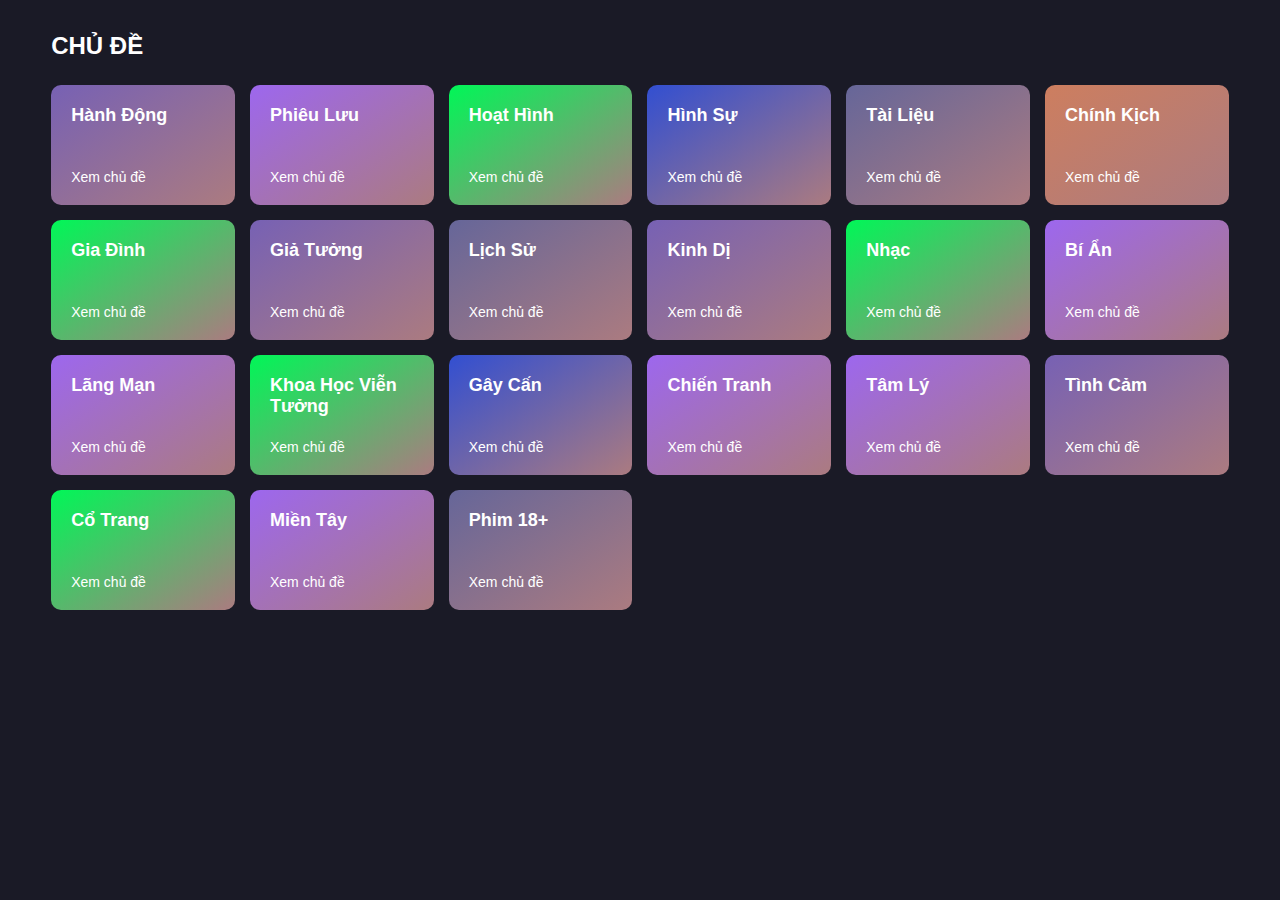
<file: pages/chu-de.html>
<!DOCTYPE html>
<html lang="en">
<head>
    <meta charset="UTF-8">
    <meta name="viewport" content="width=device-width, initial-scale=1.0">
    <title>Document</title>
    <link rel="stylesheet" href="/styles/styles.css">
    <link rel="stylesheet" href="/styles/chu-de.css">
</head>
<body>
    
    <section class="interest-section">
        <h2>CHỦ ĐỀ </h2>
        <div class="category-grid">
                 
        </div>
    </section>
    
</body>
<script src="/main/chu-de.js"></script>
</html>
</file>
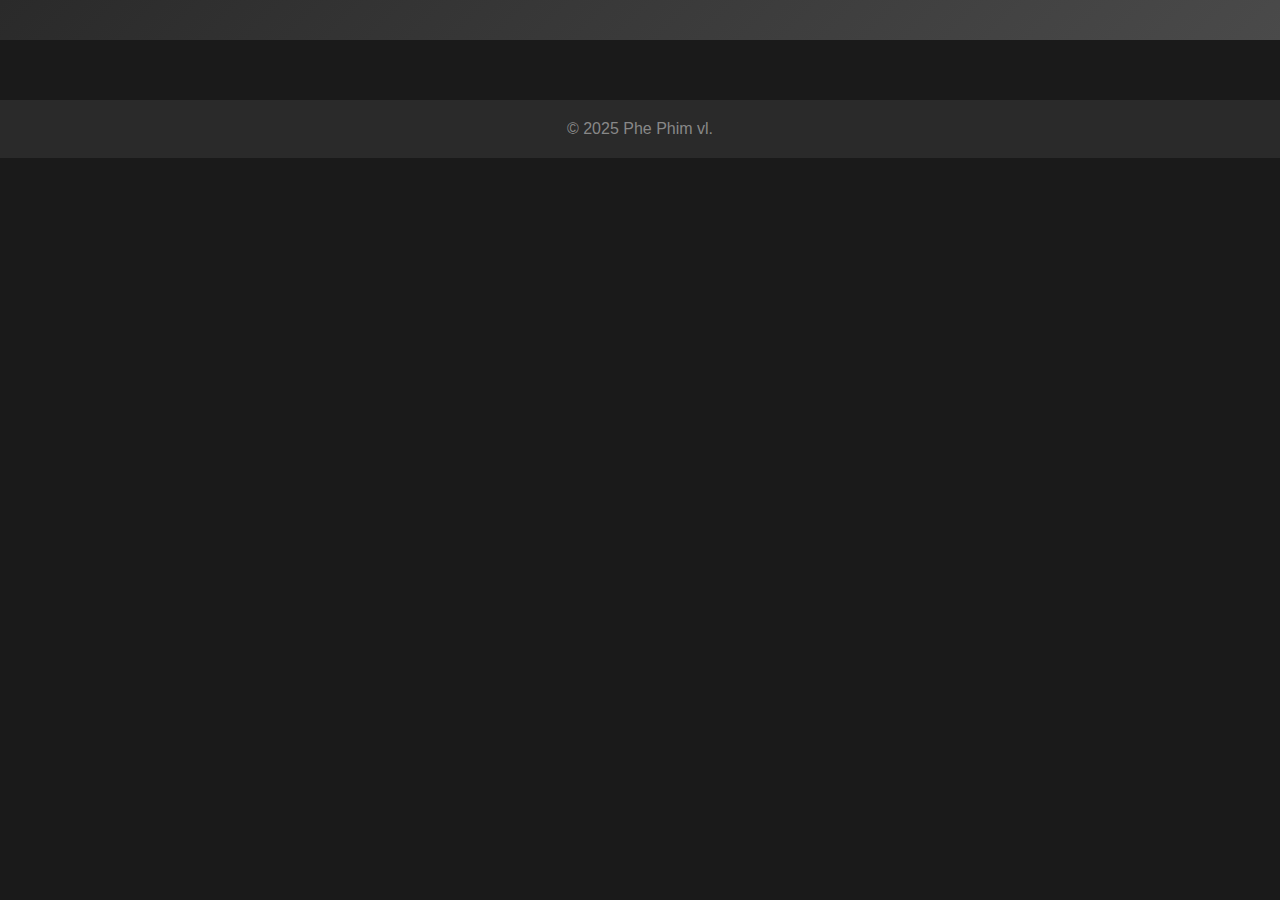
<file: pages/danh-sach.html>
<!DOCTYPE html>
<html lang="en">
<head>
    <meta charset="UTF-8">
    <meta name="viewport" content="width=device-width, initial-scale=1.0">
    <title>Movie List Page</title>
    <link rel="stylesheet" href="/styles/danhsach.css">
    <link rel="stylesheet" href="https://cdnjs.cloudflare.com/ajax/libs/font-awesome/6.0.0-beta3/css/all.min.css">
</head>
<body>
    <!-- Header -->
    <header class="header">
    </header>

    <!-- Movie Grid -->
    <section class="movie-grid" id="move-list">  
        
        <!-- Add more movie cards as needed -->
    </section>

    <footer>
        <p>© 2025 Phe Phim vl.</p>
    </footer>

    <script src="/main/danhSach.js"></script>
</body>
</html>
</file>
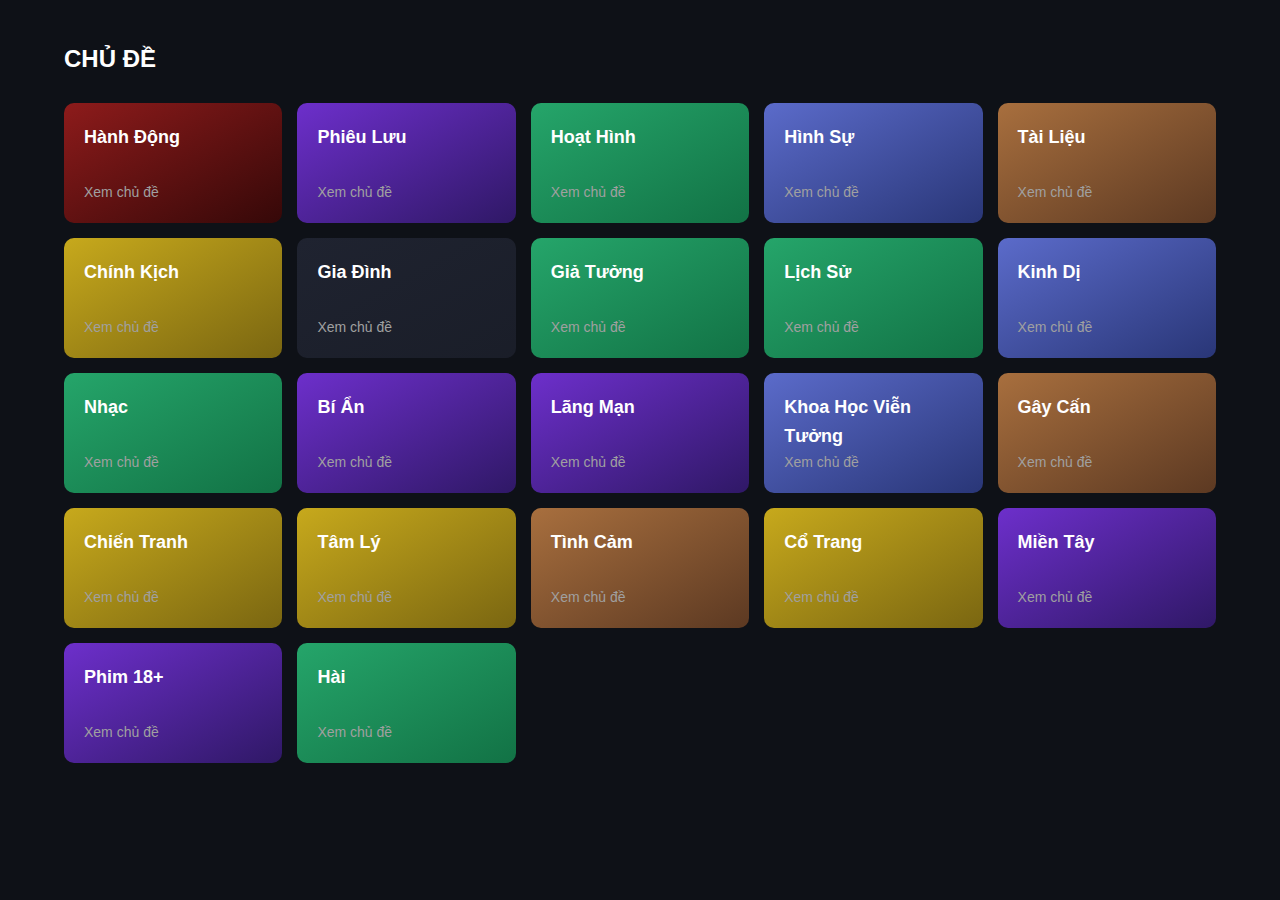
<file: webHuy/pages/chu-de.html>
<!DOCTYPE html>
<html lang="en">
<head>
    <meta charset="UTF-8">
    <meta name="viewport" content="width=device-width, initial-scale=1.0">
    <title>Document</title>
    <link rel="stylesheet" href="/webHuy/styles/styles.css">
</head>
<body>
    <section class="interest-section">
        <h2>CHỦ ĐỀ </h2>
        <div class="category-grid">
                 
        </div>
    </section>
    
</body>
<script src="/webHuy/main/chu-de.js"></script>
</html>
</file>
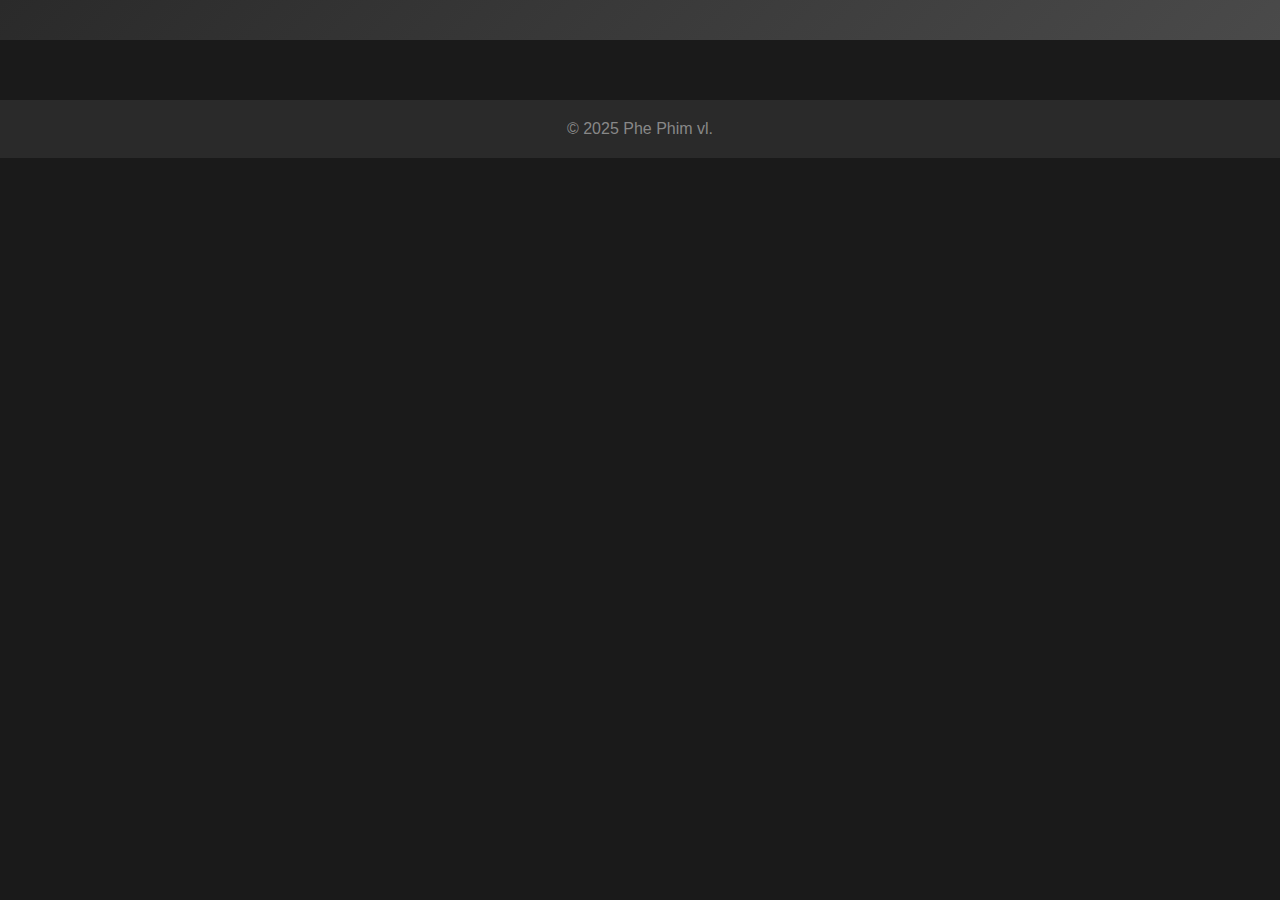
<file: webHuy/pages/danh-sach.html>
<!DOCTYPE html>
<html lang="en">
<head>
    <meta charset="UTF-8">
    <meta name="viewport" content="width=device-width, initial-scale=1.0">
    <title>Movie List Page</title>
    <link rel="stylesheet" href="/webHuy/styles/danhsach.css">
    <link rel="stylesheet" href="https://cdnjs.cloudflare.com/ajax/libs/font-awesome/6.0.0-beta3/css/all.min.css">
</head>
<body>
    <!-- Header -->
    <header class="header">
    </header>

    <!-- Movie Grid -->
    <section class="movie-grid" id="move-list">  
        
        <!-- Add more movie cards as needed -->
    </section>

    <footer>
        <p>© 2025 Phe Phim vl.</p>
    </footer>

    <script src="/webHuy/main/danhSach.js"></script>
</body>
</html>
</file>
<file: styles/styles.css>
/* Base styles */
:root {
    --primary-bg: #0e1117;
    --secondary-bg: #1a1d29;
    --accent-color: #ffc107;
    --text-color: #ffffff;
    --text-secondary: #a0a0a0;
    --border-color: #2a2e39;
    --card-bg: #1f2330;
    --overlay-bg: rgba(0, 0, 0, 0.7);
    --header-height: 70px;
    --sidebar-width: 240px;
}

* {
    margin: 0;
    padding: 0;
    box-sizing: border-box;
    font-family: Arial, sans-serif;

}

body {
    /* background-color: #0f0f0f; */
    background: linear-gradient(to bottom, #1a1a26, #1a1a26);

    color: white;
}

.container {
    width: 100%;
    max-width: 1400px;
    margin: 0 auto;
    padding: 0 15px;

}

img#logo {
    border-radius: 20% 50%;
}

a {
    text-decoration: none;
    color: var(--text-color);
}

ul {
    list-style: none;
}

button {
    cursor: pointer;
    background: none;
    border: none;
    color: var(--text-color);
}




/* Header styles */
.site-header {
    height: var(--header-height);
    /* background-color: var(--primary-bg); */
    background-color: rgba(0, 0, 0, 0);
    transition: background-color 0.4s ease, box-shadow 0.3s ease, backdrop-filter 0.3s ease;
    border-bottom: none !important;
    position: fixed;
    top: 0;
    left: 0;
    right: 0;
    z-index: 1000;
    /* border-bottom: 1px solid var(--border-color); */
    /* opacity: 0.1; */
}

.site-header.scrolled {
    background-color: var(--primary-bg);
    /* màu sau khi scroll */
    border-bottom: 1px solid var(--border-color);
    transition: background-color 0.4s ease, box-shadow 0.3s ease, backdrop-filter 0.3s ease;

}

.header-container {
    /* background: transparent; */
    display: flex;
    align-items: center;
    justify-content: space-between;
    height: 100%;


}

.flag {
    margin-left: 15px;
}

header {
    background: transparent;
    background-color: rgba(255, 255, 255, 0.5);
}

.header-left {
    display: flex;
    align-items: center;
}

.mobile-menu-btn {
    display: none;
    font-size: 20px;
    margin-right: 10px;
}

.logo {
    display: flex;
    align-items: center;
}

#style {
    display: flex;
    flex-direction: column;
}

.logo img {
    height: 40px;
    margin-right: 5px;
}

.logo-text {
    font-size: 22px;
    font-weight: bold;
    margin-right: 5px;
}

.logo small {

    font-size: 12px;
    color: var(--text-secondary);
}

.search-bar {
    position: relative;
    margin-left: 20px;
    flex: 0 1 300px;

}

.search-bar input {
    width: 100%;
    padding: 10px 10px 10px 35px;
    border-radius: 10px;
    border: none;
    /* background-color: var(--secondary-bg); */
    background-color: rgba(255, 255, 255, 0.2);
    color: var(--text-color);
}

.search-bar input::placeholder {
    color: #ffffff;

}

.search-bar i {
    position: absolute;
    left: 12px;
    top: 50%;
    transform: translateY(-50%);
    color: var(--text-color);
}

.main-nav ul {
    display: flex;
}

.main-nav li {
    margin: 0 10px;
}

.main-nav a {
    font-size: 14px;
    padding: 5px 0;
    position: relative;
}

.main-nav a:hover {
    color: var(--accent-color);
}

.dropdown i {
    font-size: 12px;
    margin-left: 3px;
}

.header-right {
    display: flex;
    align-items: center;
}

.app-download {
    display: flex;
    align-items: center;
    margin-right: 15px;
    font-size: 12px;
}

.app-download img {
    width: 24px;
    height: 24px;
    margin-right: 5px;
}

.login-btn {
    display: flex;
    align-items: center;
    background-color: #e4e3e3;
    color: var(--primary-bg);
    padding: 13px 25px;
    border-radius: 20px;
    font-size: 14px;
    font-weight: 500;
}

.login-btn i {
    margin-right: 5px;
}

.hero {
    position: relative;
    height: 120vh;
    background: linear-gradient(rgba(0, 0, 0, 0.5), rgba(0, 0, 0, 0.8)), url('https://phim.nguonc.com/public/images/Post/2/daredevil-tai-sinh-phan-1-1.jpg') center/cover;
    display: flex;
    flex-direction: column;
    justify-content: flex-end;
    padding: 140px 40px;
    overflow: hidden;
    /* z-index: 20; */

}

.dot-overlay {
    content: '';
    position: absolute;
    inset: 0;
    background-image: radial-gradient(#575656 1px, transparent 1px);
    background-size: 5px 5px;
    opacity: 0.4;
    z-index: 10;

}

.fade-overlay {
    content: '';
    position: absolute;
    inset: 0;
    /* top, right, bottom, left = 0; */
    background:
        linear-gradient(to top, rgba(0, 0, 0, 0) 0%, #1a1a26 100%),
        linear-gradient(to bottom, rgba(0, 0, 0, 0) 0%, #1a1a26 100%),
        linear-gradient(to left, rgba(0, 0, 0, 0) 0%, #1a1a26 100%),
        linear-gradient(to right, rgba(0, 0, 0, 0) 0%, #1a1a26 180%);
    background-repeat: no-repeat;
    background-size: 100% 50px, 100% 50px, 150px 100%, 50px 100%;
    background-position: top, bottom, left, right;
    z-index: 20;
    pointer-events: none;
}


.movie-details {
    max-width: 70%;
    z-index: 30;
}

.movie-title-hero {
    font-size: 48px;
    margin-bottom: 20px;
    text-shadow: 2px 2px 4px rgba(0, 0, 0, 0.5);
}

.movie-info-hero {
    display: flex;
    align-items: center;
    margin-bottom: 15px;
}

.imdb-rating {
    background-color: #f5c518;
    color: black;
    padding: 5px 10px;
    border-radius: 5px;
    font-weight: bold;
    font-size: 14px;
    margin-right: 10px;
}

.info-pill {
    background-color: rgba(255, 255, 255, 0.2);
    padding: 5px 15px;
    border-radius: 20px;
    margin-right: 10px;
    font-size: 14px;
}

.categories {
    display: flex;
    margin-bottom: 20px;
}

.category {
    background-color: rgba(255, 255, 255, 0.1);
    padding: 5px 15px;
    border-radius: 20px;
    margin-right: 10px;
    font-size: 14px;
}

.category:hover {
    background-color: rgba(255, 255, 255, 0.4);
    ;
}

.description-container {
    position: relative;
    max-width: 600px;
}

.hero-description {
    margin-bottom: 25px;
    font-size: 16px;
    line-height: 1.6;
    color: #e0e0e0;
    display: -webkit-box;
    -webkit-line-clamp: 3;
    /* Giới hạn 3 dòng */
    -webkit-box-orient: vertical;
    overflow: hidden;
    position: relative;
    max-width: 600px;
    min-height: 4.5em;
    /* Đảm bảo đúng 3 dòng */
    text-overflow: ellipsis;
}

.controls {
    display: flex;
    align-items: center;
    margin-top: 20px;
}

.play-btn {
    width: 70px;
    height: 70px;
    background-color: rgba(255, 255, 255, 0.2);
    border-radius: 50%;
    display: flex;
    align-items: center;
    justify-content: center;
    cursor: pointer;
    margin-right: 20px;
}

.play-btn:hover {
    background-color: rgba(255, 255, 255, 0.3);
}

.action-btn {
    width: 40px;
    height: 40px;
    background-color: rgba(255, 255, 255, 0.1);
    border-radius: 50%;
    display: flex;
    align-items: center;
    justify-content: center;
    cursor: pointer;
    margin-right: 15px;
}

.action-btn:hover {
    background-color: rgba(255, 255, 255, 0.4);
    ;
}

.thumbnails {
    display: flex;
    position: absolute;
    right: 30px;
    bottom: 160px;
    z-index: 30;
}

.thumbnail {
    width: 80px;
    height: 45px;
    margin-left: 10px;
    border: 2px solid transparent;
    cursor: pointer;
    object-fit: cover;
}

.thumbnail.active {
    border-color: white;
}

.hero-overlay {
    position: absolute;
    bottom: 0;
    left: 0;
    right: 0;
    height: 145px;
    /* background: linear-gradient(to bottom, rgba(0, 0, 0, 0) 0%, #0f0f0f 100%); */
    background: linear-gradient(to bottom, rgba(0, 0, 0, 0) 0%, #1a1a26 100%);
    z-index: 10;
}

/* Interest Section */
.interest-section {
    position: relative;
    z-index: 20;
    padding: 10px 5%;
    margin-top: -20vh;
    padding: 2rem 4%;

    background-color: rgba(0, 0, 0, 0);

}

.interest-section h2{
    margin-bottom: 25px;
    font-size: 24px;
}

.category-grid {
    display: grid;
    grid-template-columns: repeat(auto-fill, minmax(180px, 1fr));
    gap: 15px;
}

.category-card {
    height: 120px;
    border-radius: 10px;
    padding: 20px;
    display: flex;
    flex-direction: column;
    justify-content: space-between;
    background: linear-gradient(to bottom right, var(--card-bg), rgba(31, 35, 48, 0.7));
    transition: transform 0.3s;
}

.category-card:hover {
    transform: translateY(-5px);
}

.category-card h3 {
    font-size: 18px;
}

.view-more {
    font-size: 14px;
    color: var(--text-color);
    display: flex;
    align-items: center;
}

.view-more i {
    margin-left: 5px;
    font-size: 12px;
}

.category-card.marvel {
    /* background: linear-gradient(to bottom right, #e96b6b, #ca1313); */
    background: linear-gradient(to bottom right, rgb(119, 97, 180), #AB7B80) ;
    /* background: #9C86A0; */
}

.category-card.fantasy {
    background: linear-gradient(to bottom right, #9d67ee, #AB7B80);
}

.category-card.sitcom {
    background: linear-gradient(to bottom right, rgb(0 247 87), #AB7B80);
}

.category-card.action {
    background: linear-gradient(to bottom right, rgb(50, 79, 209), #AB7B80);
}

.category-card.scifi {
    background: linear-gradient(to bottom right, rgb(102, 102, 153), #AB7B80);
}

.category-card.mature {
    background: linear-gradient(to bottom right, rgb(205, 126, 95), #AB7B80);
}

.category-card.more {
    background: linear-gradient(to bottom right, #4a4e5a, #AB7B80);
    justify-content: center;
    align-items: center;
}




.overlay {
    position: absolute;
    top: 0;
    left: 0;
    width: 100%;
    height: 100%;
    background: linear-gradient(to bottom, rgba(15, 17, 23, 0.05), #0f1117);
}

.quality,
.rating {
    padding: 3px 8px;
    border-radius: 4px;
    font-size: 12px;
    background-color: rgba(0, 0, 0, 0.7);
}

/* section phim quoc gia */
.korean-drama-section {
    padding: 40px 5%;
}

.section-header {
    display: flex;
    justify-content: space-between;
    align-items: center;
    margin-bottom: 25px;
}

.section-header h2 {
    font-size: 24px;
}

.view-all {
    color: var(--text-secondary);
    font-size: 14px;
    display: flex;
    align-items: center;
}

.view-all i {
    margin-left: 5px;
}

/*old  */

/* new  */
.movie-section {
    margin-bottom: 40px;
}

.section-header {
    display: flex;
    align-items: center;
    margin-bottom: 20px;
}

.section-title {
    display: flex;
    flex-direction: column;
}

.section-title h2 {
    font-size: 30px;
    color: white;
}

.section-title span {
    font-size: 18px;
    color: #9370DB;
}

.view-all {
    margin-left: 20px;
    color: #9370DB;
    display: flex;
    align-items: center;
    text-decoration: none;
    font-size: 14px;
}

.movie-carousel {
    position: relative;
    width: 100%;
    overflow: hidden;
    padding: 20px 0 40px;
}

#movie-container {
    /* display: flex; */
    gap: 1rem;
    background: linear-gradient(to bottom, #1c1c2b, #1a1a26);
    /* hiệu ứng mờ mờ */
    border-radius: 1rem;
    padding: 2rem;
    box-shadow: 0 10px 20px rgba(0, 0, 0, 0.3);
    /* đổ bóng mềm */
    margin: 0 50px;
}

.movie-container {
    display: flex;
    transition: transform 0.5s ease;
    padding: 10px;
    background: linear-gradient(to bottom, #1c1c2b, #1a1a26);
    /* hiệu ứng mờ mờ */
    border-radius: 1rem;
    padding: 2rem;
    box-shadow: 0 10px 20px rgba(0, 0, 0, 0.3);
    /* đổ bóng mềm */
}

.movie-card {
    flex: 0 0 auto;
    width: 250px;
    margin-right: 15px;
    border-radius: 8px;
    overflow: visible;
    position: relative;
    transform: scale(1);
    transition: transform 0.3s ease;
    cursor: pointer;
}

.movie-card:hover {
    transform: scale(1.05);
    z-index: 100;
}

.movie-card img {
    width: 100%;
    height: 220px;
    object-fit: cover;
    border-radius: 8px;
}

.movie-info {
    padding: 10px;
    background-image: linear-gradient(to bottom, rgba(0, 0, 0, 0), rgba(0, 0, 0, 0.8));
    position: absolute;
    bottom: 0;
    width: 100%;
}

.movie-info h3 {
    margin-bottom: 5px;
    font-size: 16px;
}

.movie-tags {
    display: flex;
    margin-top: 5px;
}

.tag {
    background-color: rgba(0, 0, 0, 0.5);
    padding: 3px 8px;
    border-radius: 4px;
    font-size: 12px;
    margin-right: 5px;
}

.pd-tag {
    background-color: #2c3149;
}

.tm-tag {
    background-color: #1a7d4c;
}

.nav-button {
    position: absolute;
    top: 50%;
    transform: translateY(-50%);
    background-color: rgba(0, 0, 0, 0.7);
    border: none;
    width: 40px;
    height: 40px;
    border-radius: 50%;
    display: flex;
    align-items: center;
    justify-content: center;
    color: white;
    font-size: 20px;
    cursor: pointer;
    z-index: 10;
    transition: background-color 0.3s ease;
}

.nav-button:hover {
    background-color: rgba(0, 0, 0, 0.9);
}

.prev-btn {
    left: 10px;
}

.next-btn {
    right: 10px;
}

/* Enhanced Modal Styling */
.movie-modal {
    position: absolute;
    top: 1000px;
    left: 50%;
    transform: translateX(-50%);
    width: 300px;
    background-color: #1e2131;
    border-radius: 8px;
    padding: 15px;
    z-index: 20;
    opacity: 0;
    visibility: hidden;
    transition: all 0.3s ease;
    box-shadow: 0 10px 25px rgba(0, 0, 0, 0.8);
    pointer-events: none;
}

.movie-card:hover .movie-modal {
    /* display: block; */
    opacity: 1;
    visibility: visible;
    top: 0px;
    pointer-events: auto;
    z-index: 100;
}

.modal-content {
    position: relative;
}

.movie-title {
    font-size: 18px;
    margin-bottom: 10px;
    color: #fff;
}

.movie-meta {
    display: flex;
    align-items: center;
    margin-bottom: 12px;
    font-size: 14px;
    color: #a4a7b5;
}

.imdb-rating {
    background-color: #f5c518;
    color: black;
    padding: 2px 6px;
    border-radius: 4px;
    font-weight: bold;
    margin-right: 10px;
    display: flex;
    align-items: center;
}

.imdb-rating::before {
    content: "★";
    margin-right: 3px;
}

.movie-year,
.movie-episode {
    margin-right: 10px;
}

.movie-genres {
    margin-bottom: 15px;
}

.genre-tag {
    background-color: #2c3149;
    padding: 3px 8px;
    border-radius: 4px;
    font-size: 12px;
    margin-right: 5px;
    margin-bottom: 5px;
    display: inline-block;
}

.action-buttons {
    display: flex;
    gap: 10px;
}

.watch-btn {
    flex: 2;
    background-color: #f5c518;
    color: black;
    border: none;
    padding: 8px 16px;
    border-radius: 4px;
    cursor: pointer;
    display: flex;
    align-items: center;
    justify-content: center;
    font-weight: bold;
    transition: background-color 0.2s ease;
}

.watch-btn:hover {
    background-color: #e0b30e;
}

.watch-btn::before {
    content: "▶";
    margin-right: 5px;
}

.like-btn,
.details-btn {
    flex: 1;
    background-color: #2c3149;
    color: white;
    border: none;
    padding: 8px;
    border-radius: 4px;
    cursor: pointer;
    display: flex;
    align-items: center;
    justify-content: center;
    transition: background-color 0.2s ease;
}

.like-btn:hover,
.details-btn:hover {
    background-color: #3a4060;
}

.modal-arrow {
    position: absolute;
    bottom: -20px;
    left: 50%;
    transform: translateX(-50%);
    width: 0;
    height: 0;
    border-left: 10px solid transparent;
    border-right: 10px solid transparent;
    border-top: 10px solid #1e2131;
}

.movie-description {
    font-size: 13px;
    color: #a4a7b5;
    margin-bottom: 15px;
    line-height: 1.4;
    max-height: 55px;
    overflow: hidden;
    text-overflow: ellipsis;
    display: -webkit-box;
    -webkit-line-clamp: 3;
    -webkit-box-orient: vertical;
}

/* Overlay effect when hovering */
.movie-overlay {
    position: absolute;
    top: 0;
    left: 0;
    width: 100%;
    height: 100%;
    background: linear-gradient(to bottom, rgba(0, 0, 0, 0.1), rgba(0, 0, 0, 0.8));
    opacity: 0;
    transition: opacity 0.3s ease;
}

.movie-card:hover .movie-overlay {
    opacity: 1;
}

/* Active state for like button */
.like-btn.active {
    color: #ff6b81;
}


/* Responsive Styles */
@media (max-width: 1200px) {
    .hero-title h1 {
        font-size: 36px;
    }
}

@media (max-width: 992px) {
    .main-nav {
        display: none;
    }

    .mobile-menu-btn {
        display: block;
    }

    .search-bar {
        flex: 1;
        max-width: 200px;
    }

    .hero-section {
        height: auto;
        padding: 60px 5%;
    }

    .category-grid {
        grid-template-columns: repeat(auto-fill, minmax(150px, 1fr));
    }
}

@media (max-width: 768px) {
    .header-container {
        padding: 0 10px;
    }

    .logo small {
        display: none;
    }

    .app-download span {
        display: none;
    }

    .hero-content {
        max-width: 100%;
    }

    .hero-title h1 {
        font-size: 28px;
    }

    .hero-meta {
        flex-wrap: wrap;
    }

    .category-grid {
        grid-template-columns: repeat(2, 1fr);
    }


}

@media (max-width: 576px) {
    .header-right .app-download {
        display: none;
    }

    .search-bar {
        max-width: 150px;
    }

    .hero-actions {
        gap: 10px;
    }

    .play-btn {
        width: 50px;
        height: 50px;
        font-size: 20px;
    }

    .like-btn,
    .info-btn {
        width: 40px;
        height: 40px;
        font-size: 18px;
    }

    .thumbnails {
        flex-wrap: wrap;
    }

    .category-grid {
        grid-template-columns: repeat(2, 1fr);
        gap: 10px;
    }

    .category-card {
        height: 100px;
    }
}
</file>
<file: styles/chu-de.css>
* {
    margin: 0;
    padding: 0;
    box-sizing: border-box;
    font-family: Arial, sans-serif;

}

body {
    /* background-color: #0f0f0f; */
    background: linear-gradient(to bottom, #1a1a26, #1a1a26);

    color: white;
}

.interest-section {
    margin-top: 0;
}
</file>
<file: styles/danhsach.css>
:root {
  --primary-color: #e50914;
  --primary-hover: #f40612;
  --text-color: #ffffff;
  --bg-color: #141414;
  --button-bg: #2a2a2a;
  --button-hover: #333333;
  --transition: all 0.3s ease;
}

* {
    margin: 0;
    padding: 0;
    box-sizing: border-box;
    font-family: 'Arial', sans-serif;
}

body {
    background-color: #1a1a1a;
    color: #fff;
}

/* Header */
.header {
    display: flex;
    justify-content: space-between;
    align-items: center;
    padding: 20px 30px;
    background: linear-gradient(135deg, #2a2a2a, #4a4a4a);
}

.header h1 {
    font-size: 28px;
    font-weight: bold;
}

.filter select {
    padding: 8px 15px;
    border: none;
    border-radius: 20px;
    background-color: #3a3a3a;
    color: #fff;
    font-size: 16px;
    cursor: pointer;
}

.filter select:focus {
    outline: none;
}

/* Movie Grid */
.movie-grid {
    display: grid;
    grid-template-columns: repeat(auto-fit, minmax(180px, 1fr));
    gap: 20px;
    padding: 30px;
}

.movie-card {
    position: relative;
    background-color: #2a2a2a;
    border-radius: 10px;
    overflow: hidden;
    transition: transform 0.3s, box-shadow 0.3s;
}

.movie-card:hover {
    transform: scale(1.05);
    box-shadow: 0 5px 15px rgba(0, 0, 0, 0.5);
    cursor: pointer;
}

.movie-card img {
    width: 100%;
    height: 250px;
    object-fit: cover;
}

.movie-info {
    position: absolute;
    top: 10px;
    left: 10px;
    display: flex;
    gap: 10px;
}

.movie-info span {
    background-color: rgba(0, 0, 0, 0.7);
    padding: 5px 10px;
    border-radius: 5px;
    font-size: 12px;
}

.movie-card h3 {
    font-size: 16px;
    margin: 10px;
    color: #f5c518;
}

.movie-card p {
    font-size: 14px;
    margin: 0 10px 10px;
    color: #ccc;
}

.pagination-container {
    display: flex;
    justify-content: center;
    align-items: center;
    margin: 30px 0;
    padding: 10px;
    width: 100%;
  }
  
  .pagination {
    display: flex;
    list-style: none;
    padding: 0;
    margin: 0;
    flex-wrap: wrap;
    justify-content: center;
    gap: 5px;
  }
  
  .pagination li {
    margin: 5px 2px;
  }
  
  .pagination button {
    background-color: var(--button-bg);
    color: var(--text-color);
    border: none;
    min-width: 40px;
    height: 40px;
    border-radius: 4px;
    display: flex;
    align-items: center;
    justify-content: center;
    cursor: pointer;
    transition: var(--transition);
    font-size: 14px;
    padding: 0 10px;
  }
  
  .pagination button:hover {
    background-color: var(--button-hover);
  }
  
  .pagination button.active {
    background-color: var(--primary-color);
    font-weight: bold;
  }
  
  .pagination button.active:hover {
    background-color: var(--primary-hover);
  }
  
  .pagination button:disabled {
    opacity: 0.5;
    cursor: not-allowed;
  }
  
  .pagination .nav-button {
    font-size: 18px;
    padding: 0 15px;
  }
  
  .pagination .ellipsis {
    pointer-events: none;
  }


/* Footer */
footer {
    text-align: center;
    padding: 20px;
    background-color: #2a2a2a;
    color: #888;
}

/* Responsive Design */
@media (max-width: 768px) {
    .header {
        flex-direction: column;
        gap: 15px;
    }

    .movie-grid {
        grid-template-columns: repeat(auto-fit, minmax(150px, 1fr));
    }

    .movie-card img {
        height: 200px;
    }
}
</file>
<file: webHuy/styles/styles.css>
/* Base styles */
:root {
    --primary-bg: #0e1117;
    --secondary-bg: #1a1d29;
    --accent-color: #ffc107;
    --text-color: #ffffff;
    --text-secondary: #a0a0a0;
    --border-color: #2a2e39;
    --card-bg: #1f2330;
    --overlay-bg: rgba(0, 0, 0, 0.7);
    --header-height: 70px;
    --sidebar-width: 240px;
}

* {
    margin: 0;
    padding: 0;
    box-sizing: border-box;
}

body {
    font-family: 'Segoe UI', Tahoma, Geneva, Verdana, sans-serif;
    background-color: var(--primary-bg);
    color: var(--text-color);
    line-height: 1.6;
}

.container {
    width: 100%;
    max-width: 1400px;
    margin: 0 auto;
    padding: 0 15px;
}

img#logo{
    border-radius: 20% 50%;
}

a {
    text-decoration: none;
    color: var(--text-color);
}

ul {
    list-style: none;
}

button {
    cursor: pointer;
    background: none;
    border: none;
    color: var(--text-color);
}

#banner{
    position: relative;
    width: 100%;
    height: 85vh;
    background: url(https://phim.nguonc.com/public/images/Film/h8TPPusskiVqwiQGEiUP7f0z8v6.jpg) no-repeat center center/cover;
    /* filter: blur(10px); */
}
.banner::before {
        content: "";
        position: absolute;
        inset: 0;
        background: radial-gradient(circle, rgba(0, 0, 0, 0) 50%, rgba(0, 0, 0, 0.7) 100%);
        filter: blur(10px);

}



/* Header styles */
.site-header {
    height: var(--header-height);
    background-color: var(--primary-bg);
    position: fixed;
    top: 0;
    left: 0;
    right: 0;
    z-index: 1000;
    border-bottom: 1px solid var(--border-color);
}

.header-container {
    /* background: transparent; */
    display: flex;
    align-items: center;
    justify-content: space-between;
    height: 100%;
    
}
header{
    background: transparent;
    background-color: rgba(255, 255, 255, 0.5); 
}

.header-left {
    display: flex;
    align-items: center;
}

.mobile-menu-btn {
    display: none;
    font-size: 20px;
    margin-right: 10px;
}

.logo {
    display: flex;
    align-items: center;
}

#style {
    display: flex;
    flex-direction: column;
}
.logo img {
    height: 40px;
    margin-right: 5px;
}

.logo-text {
    font-size: 22px;
    font-weight: bold;
    margin-right: 5px;
}

.logo small {
    
    font-size: 12px;
    color: var(--text-secondary);
}

.search-bar {
    position: relative;
    margin-left: 20px;
    flex: 0 1 300px;
}

.search-bar input {
    width: 100%;
    padding: 10px 10px 10px 35px;
    border-radius: 20px;
    border: none;
    background-color: var(--secondary-bg);
    color: var(--text-color);
}

.search-bar i {
    position: absolute;
    left: 12px;
    top: 50%;
    transform: translateY(-50%);
    color: var(--text-secondary);
}

.main-nav ul {
    display: flex;
}

.main-nav li {
    margin: 0 10px;
}

.main-nav a {
    font-size: 14px;
    padding: 5px 0;
    position: relative;
}

.main-nav a:hover {
    color: var(--accent-color);
}

.dropdown i {
    font-size: 12px;
    margin-left: 3px;
}

.header-right {
    display: flex;
    align-items: center;
}

.app-download {
    display: flex;
    align-items: center;
    margin-right: 15px;
    font-size: 12px;
}

.app-download img {
    width: 24px;
    height: 24px;
    margin-right: 5px;
}

.login-btn {
    display: flex;
    align-items: center;
    background-color: #fff;
    color: var(--primary-bg);
    padding: 8px 15px;
    border-radius: 20px;
    font-size: 14px;
    font-weight: 500;
}

.login-btn i {
    margin-right: 5px;
}

/* Mobile Menu */
.mobile-menu {
    position: fixed;
    top: 0;
    left: -100%;
    width: var(--sidebar-width);
    height: 100%;
    background-color: var(--secondary-bg);
    z-index: 1100;
    padding: 20px;
    transition: left 0.3s ease;
}

.mobile-menu.active {
    left: 0;
}

.mobile-menu-header {
    padding-bottom: 20px;
    border-bottom: 1px solid var(--border-color);
    margin-bottom: 20px;
}

.mobile-app-download {
    margin-bottom: 20px;
}

.mobile-nav {
    display: flex;
    flex-direction: column;
}

.mobile-nav a {
    padding: 12px 0;
    border-bottom: 1px solid var(--border-color);
    font-size: 16px;
    display: flex;
    justify-content: space-between;
    align-items: center;
}

.overlay-bg {
    position: fixed;
    top: 0;
    left: 0;
    right: 0;
    bottom: 0;
    background-color: rgba(0, 0, 0, 0.7);
    z-index: 1050;
    display: none;
}

.overlay-bg.active {
    display: block;
}

/* Hero Section */
.hero-section {
    height: 90vh;
    background-image: linear-gradient(to right, rgba(14, 17, 23, 0.9), rgba(14, 17, 23, 0.8), transparent), url('/api/placeholder/1920/1080');
    background-size: cover;
    background-position: center;
    display: flex;
    align-items: center;
    padding: 0 5%;
    margin-top: var(--header-height);
}

.hero-content {
    margin: 100px 10px;
    max-width: 600px;
}

.hero-title h1 {
    font-size: 48px;
    margin-bottom: 20px;
}

.hero-meta {
    display: flex;
    flex-wrap: wrap;
    gap: 10px;
    margin-bottom: 15px;
}

.hero-meta span {
    background-color: var(--secondary-bg);
    padding: 5px 10px;
    border-radius: 4px;
    font-size: 14px;
}

.rating {
    background-color: #f5c518 !important;
    color: #000;
}

.genre-tags {
    display: flex;
    flex-wrap: wrap;
    gap: 10px;
    margin-bottom: 20px;
}

.tag {
    padding: 5px 10px;
    border-radius: 15px;
    background-color: rgba(255, 255, 255, 0.1);
    font-size: 14px;
}

.tag:hover {
    background-color: rgba(255, 255, 255, 0.2);
}

.hero-description {
    margin-bottom: 25px;
    font-size: 16px;
    line-height: 1.6;
    color: #e0e0e0;
}

.hero-actions {
    display: flex;
    gap: 15px;
    margin-bottom: 30px;
}

.play-btn {
    width: 60px;
    height: 60px;
    background-color: var(--accent-color);
    border-radius: 50%;
    display: flex;
    align-items: center;
    justify-content: center;
    font-size: 24px;
    color: #000;
}

.like-btn, .info-btn {
    width: 45px;
    height: 45px;
    background-color: rgba(255, 255, 255, 0.1);
    border-radius: 50%;
    display: flex;
    align-items: center;
    justify-content: center;
    font-size: 20px;
}

.thumbnails {
    display: flex;
    gap: 10px;
    justify-content: right;
    margin: 30px 50px;
}

.thumbnail {
    width: 60px;
    height: 40px;
    border-radius: 5px;
    overflow: hidden;
    opacity: 0.6;
    transition: opacity 0.3s;
}

.thumbnail img {
    width: 100%;
    height: 100%;
    object-fit: cover;
}

.thumbnail.active, .thumbnail:hover {
    opacity: 1;
}

.thumbnail.active {
    border: 2px solid var(--accent-color);
}

/* Interest Section */
.interest-section {
    padding: 40px 5%;
}

.interest-section h2 {
    margin-bottom: 25px;
    font-size: 24px;
}

.category-grid {
    display: grid;
    grid-template-columns: repeat(auto-fill, minmax(180px, 1fr));
    gap: 15px;
}

.category-card {
    height: 120px;
    border-radius: 10px;
    padding: 20px;
    display: flex;
    flex-direction: column;
    justify-content: space-between;
    background: linear-gradient(to bottom right, var(--card-bg), rgba(31, 35, 48, 0.7));
    transition: transform 0.3s;
}

.category-card:hover {
    transform: translateY(-5px);
}

.category-card h3 {
    font-size: 18px;
}

.view-more {
    font-size: 14px;
    color: var(--text-secondary);
    display: flex;
    align-items: center;
}

.view-more i {
    margin-left: 5px;
    font-size: 12px;
}

.category-card.marvel {
    background: linear-gradient(to bottom right, #8d1b1b, #350808);
}

.category-card.fantasy {
    background: linear-gradient(to bottom right, #6d2fcb, #2f1866);
}

.category-card.sitcom {
    background: linear-gradient(to bottom right, #25a56a, #127245);
}

.category-card.action {
    background: linear-gradient(to bottom right, #5b6bca, #293677);
}

.category-card.scifi {
    background: linear-gradient(to bottom right, #a86f3e, #5c3922);
}

.category-card.mature {
    background: linear-gradient(to bottom right, #c7a91c, #7a6611);
}

.category-card.more {
    background: linear-gradient(to bottom right, #4a4e5a, #2c2f36);
    justify-content: center;
    align-items: center;
}




.overlay {
    position: absolute;
    left: 10px;
    bottom: 10px;
    display: flex;
    gap: 10px;
}

.quality, .rating {
    padding: 3px 8px;
    border-radius: 4px;
    font-size: 12px;
    background-color: rgba(0, 0, 0, 0.7);
}
/* section phim quoc gia */
.korean-drama-section {
    padding: 40px 5%;
}

.section-header {
    display: flex;
    justify-content: space-between;
    align-items: center;
    margin-bottom: 25px;
}

.section-header h2 {
    font-size: 24px;
}

.view-all {
    color: var(--text-secondary);
    font-size: 14px;
    display: flex;
    align-items: center;
}

.view-all i {
    margin-left: 5px;
}

 
.movie-container {
    display: flex;
    gap: 20px;
    padding: 20px;
    overflow: hidden;
    width: 600px;
    position: relative;
}
.movie-list {
    display: flex;
    transition: transform 0.3s ease-in-out;
}
.movie-item {
    position: relative;
    width: 200px;
    cursor: pointer;
}
.movie-item img {
    width: 100%;
    border-radius: 10px;
    transition: transform 0.3s;
}
.movie-item:hover img {
    transform: scale(1.1);
}
.movie-hover {
    position: absolute;
    top: 0;
    left: 0;
    width: 100%;
    height: 100%;
    background: rgba(0, 0, 0, 0.8);
    padding: 10px;
    display: none;
    flex-direction: column;
    justify-content: flex-end;
    border-radius: 10px;
}
.movie-item:hover .movie-hover {
    display: flex;
}
.movie-title {
    font-size: 16px;
    font-weight: bold;
}
.movie-actions {
    margin-top: 10px;
    display: flex;
    gap: 10px;
}
.movie-actions button {
    background-color: rgb(209, 209, 83);
    border: none;
    padding: 5px 10px;
    cursor: pointer;
    border-radius: 5px;
}
/* .movie-list {
    display: flex;
    justify-content: space-between;
    width: 100%;
    margin-top: 10px;
} */
.nav-button {
    background-color: white;
    color: black;
    border: none;
    padding: 5px 10px;
    cursor: pointer;
    border-radius: 5px;
}

/* Responsive Styles */
@media (max-width: 1200px) {
    .hero-title h1 {
        font-size: 36px;
    }
}

@media (max-width: 992px) {
    .main-nav {
        display: none;
    }
    
    .mobile-menu-btn {
        display: block;
    }
    
    .search-bar {
        flex: 1;
        max-width: 200px;
    }
    
    .hero-section {
        height: auto;
        padding: 60px 5%;
    }
    
    .category-grid {
        grid-template-columns: repeat(auto-fill, minmax(150px, 1fr));
    }
}

@media (max-width: 768px) {
    .header-container {
        padding: 0 10px;
    }
    
    .logo small {
        display: none;
    }
    
    .app-download span {
        display: none;
    }
    
    .hero-content {
        max-width: 100%;
    }
    
    .hero-title h1 {
        font-size: 28px;
    }
    
    .hero-meta {
        flex-wrap: wrap;
    }
    
    .category-grid {
        grid-template-columns: repeat(2, 1fr);
    }
    
   
}

@media (max-width: 576px) {
    .header-right .app-download {
        display: none;
    }
    
    .search-bar {
        max-width: 150px;
    }
    
    .hero-actions {
        gap: 10px;
    }
    
    .play-btn {
        width: 50px;
        height: 50px;
        font-size: 20px;
    }
    
    .like-btn, .info-btn {
        width: 40px;
        height: 40px;
        font-size: 18px;
    }
    
    .thumbnails {
        flex-wrap: wrap;
    }
    
    .category-grid {
        grid-template-columns: repeat(2, 1fr);
        gap: 10px;
    }
    
    .category-card {
        height: 100px;
    }
}
</file>
<file: webHuy/styles/danhsach.css>
* {
    margin: 0;
    padding: 0;
    box-sizing: border-box;
    font-family: 'Arial', sans-serif;
}

body {
    background-color: #1a1a1a;
    color: #fff;
}

/* Header */
.header {
    display: flex;
    justify-content: space-between;
    align-items: center;
    padding: 20px 30px;
    background: linear-gradient(135deg, #2a2a2a, #4a4a4a);
}

.header h1 {
    font-size: 28px;
    font-weight: bold;
}

.filter select {
    padding: 8px 15px;
    border: none;
    border-radius: 20px;
    background-color: #3a3a3a;
    color: #fff;
    font-size: 16px;
    cursor: pointer;
}

.filter select:focus {
    outline: none;
}

/* Movie Grid */
.movie-grid {
    display: grid;
    grid-template-columns: repeat(auto-fit, minmax(180px, 1fr));
    gap: 20px;
    padding: 30px;
}

.movie-card {
    position: relative;
    background-color: #2a2a2a;
    border-radius: 10px;
    overflow: hidden;
    transition: transform 0.3s, box-shadow 0.3s;
}

.movie-card:hover {
    transform: scale(1.05);
    box-shadow: 0 5px 15px rgba(0, 0, 0, 0.5);
}

.movie-card img {
    width: 100%;
    height: 250px;
    object-fit: cover;
}

.movie-info {
    position: absolute;
    top: 10px;
    left: 10px;
    display: flex;
    gap: 10px;
}

.movie-info span {
    background-color: rgba(0, 0, 0, 0.7);
    padding: 5px 10px;
    border-radius: 5px;
    font-size: 12px;
}

.movie-card h3 {
    font-size: 16px;
    margin: 10px;
    color: #f5c518;
}

.movie-card p {
    font-size: 14px;
    margin: 0 10px 10px;
    color: #ccc;
}

/* Footer */
footer {
    text-align: center;
    padding: 20px;
    background-color: #2a2a2a;
    color: #888;
}

/* Responsive Design */
@media (max-width: 768px) {
    .header {
        flex-direction: column;
        gap: 15px;
    }

    .movie-grid {
        grid-template-columns: repeat(auto-fit, minmax(150px, 1fr));
    }

    .movie-card img {
        height: 200px;
    }
}
</file>
